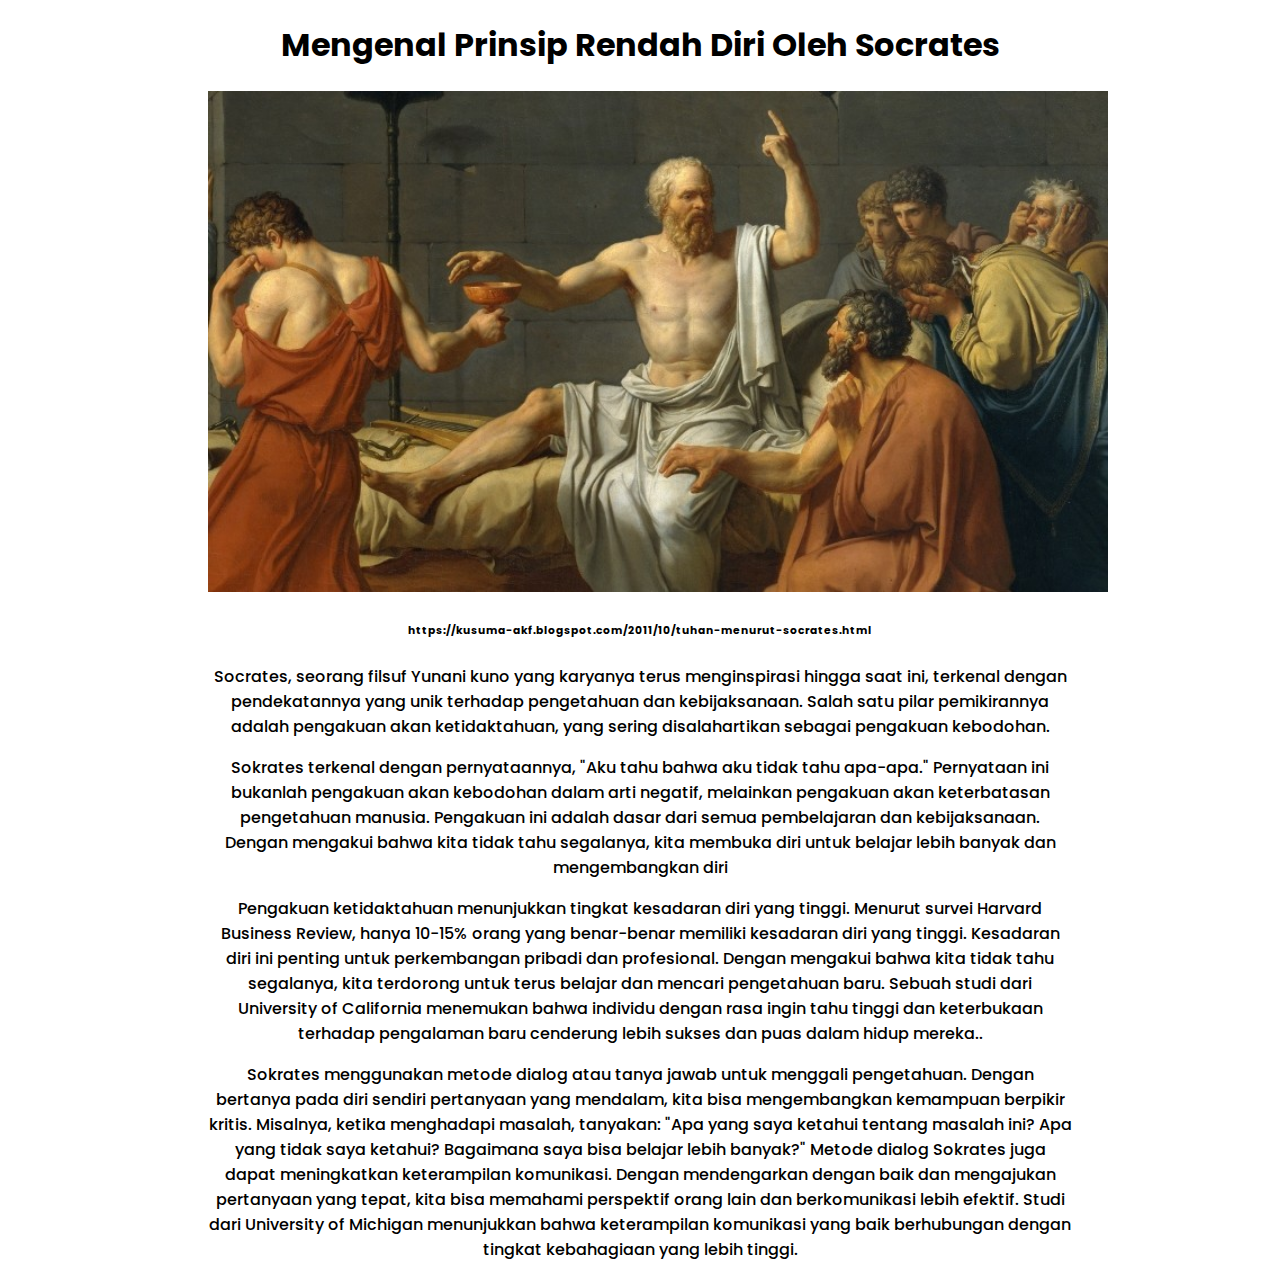
<file: index.html>
<!DOCTYPE html>
<html lang="en">
<head>
    <meta charset="UTF-8">
    <meta name="viewport" content="width=device-width, initial-scale=1.0">
    <link rel="stylesheet" href="style.css">
    <title>Document</title>
</head>
<body>
    <div class="boxback">
        <h1>Mengenal Prinsip Rendah Diri Oleh Socrates</h1>
        <img style="width: 900px;" src="cratos.jpg"/>
        <h6>https://kusuma-akf.blogspot.com/2011/10/tuhan-menurut-socrates.html</h6>
        <p>
            Socrates, seorang filsuf Yunani kuno yang karyanya terus menginspirasi hingga saat ini,
            terkenal dengan pendekatannya yang unik terhadap pengetahuan dan kebijaksanaan.
            Salah satu pilar pemikirannya adalah pengakuan akan ketidaktahuan, yang sering disalahartikan sebagai pengakuan kebodohan.
        </p>
        <p>
            Sokrates terkenal dengan pernyataannya, "Aku tahu bahwa aku tidak tahu apa-apa."
            Pernyataan ini bukanlah pengakuan akan kebodohan dalam arti negatif, melainkan pengakuan akan keterbatasan pengetahuan manusia.
            Pengakuan ini adalah dasar dari semua pembelajaran dan kebijaksanaan. Dengan mengakui bahwa kita tidak tahu segalanya,
            kita membuka diri untuk belajar lebih banyak dan mengembangkan diri
        </p>
        <p>
            Pengakuan ketidaktahuan menunjukkan tingkat kesadaran diri yang tinggi. Menurut survei Harvard Business Review, 
            hanya 10-15% orang yang benar-benar memiliki kesadaran diri yang tinggi. Kesadaran diri ini penting untuk perkembangan pribadi dan profesional. 
            Dengan mengakui bahwa kita tidak tahu segalanya, kita terdorong untuk terus belajar dan mencari pengetahuan baru. Sebuah studi dari University of California menemukan bahwa individu dengan rasa ingin tahu tinggi dan keterbukaan terhadap pengalaman baru cenderung lebih sukses dan puas dalam hidup mereka..
        </p>
        <p>
            Sokrates menggunakan metode dialog atau tanya jawab untuk menggali pengetahuan. Dengan bertanya pada diri sendiri pertanyaan yang mendalam, 
            kita bisa mengembangkan kemampuan berpikir kritis. Misalnya, ketika menghadapi masalah, tanyakan: "Apa yang saya ketahui tentang masalah ini? Apa yang tidak saya ketahui? Bagaimana saya bisa belajar lebih banyak?" Metode dialog Sokrates juga dapat meningkatkan keterampilan komunikasi. 
            Dengan mendengarkan dengan baik dan mengajukan pertanyaan yang tepat, kita bisa memahami perspektif orang lain dan berkomunikasi lebih efektif. Studi dari University of Michigan menunjukkan bahwa keterampilan komunikasi yang baik berhubungan dengan tingkat kebahagiaan yang lebih tinggi.
        </p>
    </div>
</body>
</html>
</file>
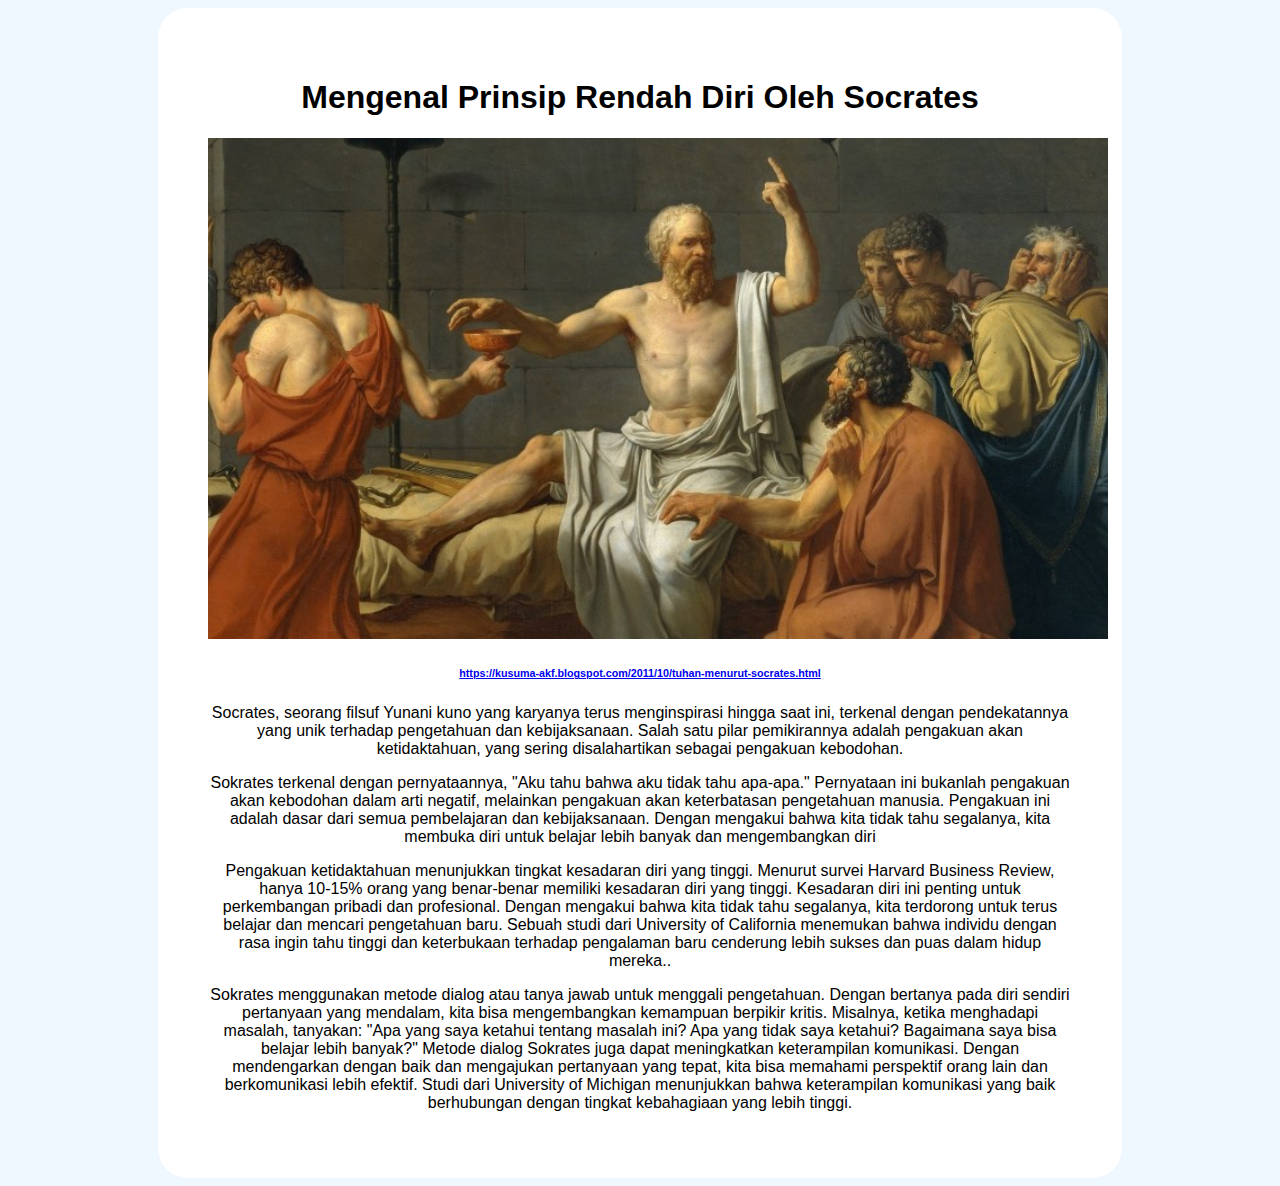
<file: ARTIKEL/index.html>
<!DOCTYPE html>
<html lang="en">
<head>
    <meta charset="UTF-8">
    <meta name="viewport" content="width=device-width, initial-scale=1.0">
    <link rel="stylesheet" href="style.css">
    <title>Document</title>
</head>
<body>
    <div class="boxback">
        <h1>Mengenal Prinsip Rendah Diri Oleh Socrates</h1>
        <img class="gambr" style="width: 900px;" src="cratos.jpg"/>
        <h6><a href="https://kusuma-akf.blogspot.com/2011/10/tuhan-menurut-socrates.html"
            >https://kusuma-akf.blogspot.com/2011/10/tuhan-menurut-socrates.html</a></h6>
        <p>
            Socrates, seorang filsuf Yunani kuno yang karyanya terus menginspirasi hingga saat ini,
            terkenal dengan pendekatannya yang unik terhadap pengetahuan dan kebijaksanaan.
            Salah satu pilar pemikirannya adalah pengakuan akan ketidaktahuan, yang sering disalahartikan sebagai pengakuan kebodohan.
        </p>
        <p>
            Sokrates terkenal dengan pernyataannya, "Aku tahu bahwa aku tidak tahu apa-apa."
            Pernyataan ini bukanlah pengakuan akan kebodohan dalam arti negatif, melainkan pengakuan akan keterbatasan pengetahuan manusia.
            Pengakuan ini adalah dasar dari semua pembelajaran dan kebijaksanaan. Dengan mengakui bahwa kita tidak tahu segalanya,
            kita membuka diri untuk belajar lebih banyak dan mengembangkan diri
        </p>
        <p>
            Pengakuan ketidaktahuan menunjukkan tingkat kesadaran diri yang tinggi. Menurut survei Harvard Business Review, 
            hanya 10-15% orang yang benar-benar memiliki kesadaran diri yang tinggi. Kesadaran diri ini penting untuk perkembangan pribadi dan profesional. 
            Dengan mengakui bahwa kita tidak tahu segalanya, kita terdorong untuk terus belajar dan mencari pengetahuan baru. Sebuah studi dari University of California menemukan bahwa individu dengan rasa ingin tahu tinggi dan keterbukaan terhadap pengalaman baru cenderung lebih sukses dan puas dalam hidup mereka..
        </p>
        <p>
            Sokrates menggunakan metode dialog atau tanya jawab untuk menggali pengetahuan. Dengan bertanya pada diri sendiri pertanyaan yang mendalam, 
            kita bisa mengembangkan kemampuan berpikir kritis. Misalnya, ketika menghadapi masalah, tanyakan: "Apa yang saya ketahui tentang masalah ini? Apa yang tidak saya ketahui? Bagaimana saya bisa belajar lebih banyak?" Metode dialog Sokrates juga dapat meningkatkan keterampilan komunikasi. 
            Dengan mendengarkan dengan baik dan mengajukan pertanyaan yang tepat, kita bisa memahami perspektif orang lain dan berkomunikasi lebih efektif. Studi dari University of Michigan menunjukkan bahwa keterampilan komunikasi yang baik berhubungan dengan tingkat kebahagiaan yang lebih tinggi.
        </p>
    </div>
</body>
</html>
</file>
<file: style.css>
@import url('https://fonts.googleapis.com/css2?family=Poppins:ital,wght@0,100;0,200;0,300;0,400;0,500;0,600;0,700;0,800;0,900;1,100;1,200;1,300;1,400;1,500;1,600;1,700;1,800;1,900&display=swap');

.boxback {
    text-align: center;
    font-family: "Poppins", sans-serif;
    font-weight: 500;
    font-style: normal;
    margin-left: 200px;
    margin-right: 200px;
}

.h1 {
    font-weight: 800;
}
</file>
<file: ARTIKEL/style.css>
body {
    background-color: aliceblue;
    padding: 0;
}

.boxback {
    text-align: center;
    font-family: "Poppins", sans-serif;
    font-weight: 500;
    font-style: normal;
    margin-left: 150px;
    margin-right: 150px;
    padding: 50px;
    background-color: rgb(255, 255, 255);
    border-radius: 30px;
    box-shadow: rgb(0, 0, 0);
}

.h1 {
    font-weight: 800;
}

    /* mobile s */
    
@media screen and (max-width: 320px) {
.boxback {
    text-align: center;
    font-family: "Poppins", sans-serif;
    font-weight: 500;
    font-style: normal;
    font-size: 25px;
    margin-left: 50px;
    margin-right: -590px;
}

h1 {
    font-size: 35px;   
}

}
</file>
